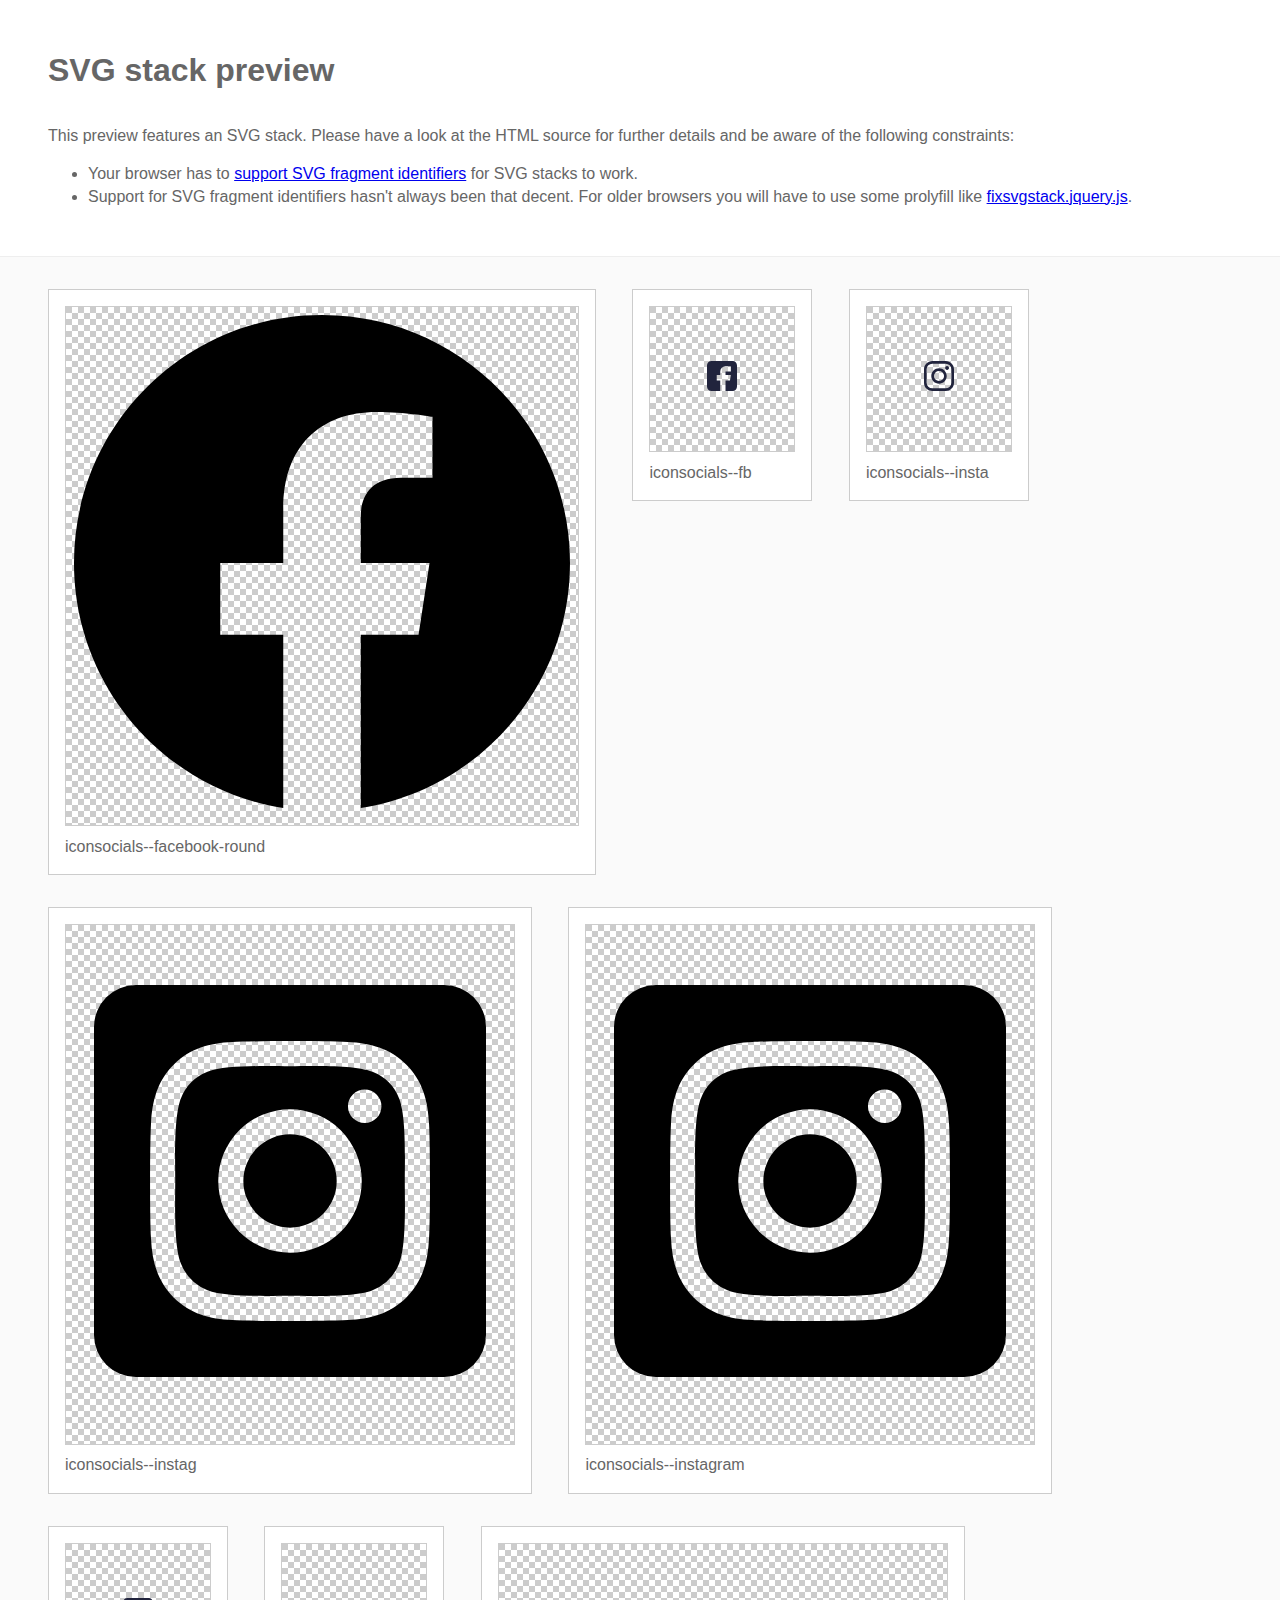
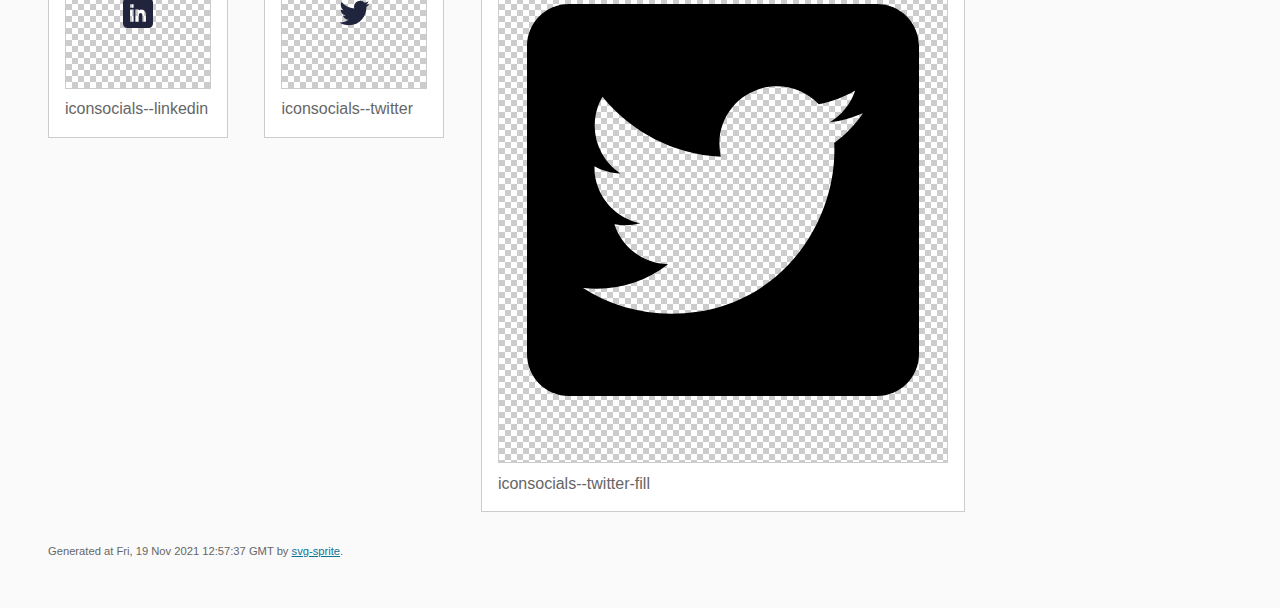
<file: img/stack/sprite.stack.html>
<!DOCTYPE html>
<html lang="en" xmlns="http://www.w3.org/1999/xhtml">
	<head>
		<meta charset="utf-8"/>
		<meta http-equiv="X-UA-Compatible" content="IE=Edge"/>
		<title>SVG stack preview | svg-sprite</title>
		<style>@charset "UTF-8";body{padding:0;margin:0;color:#666;background:#fafafa;font-family:Arial,Helvetica,sans-serif;font-size:1em;line-height:1.4}header{display:block;padding:3em 3em 2em 3em;background-color:#fff}header p{margin:2em 0 0 0}section{border-top:1px solid #eee;padding:2em 3em 0 3em}section ul{margin:0;padding:0}section li{display:inline;display:inline-block;background-color:#fff;position:relative;margin:0 2em 2em 0;vertical-align:top;border:1px solid #ccc;padding:1em 1em 3em 1em;cursor:default}.icon-box{margin:0;width:144px;height:144px;position:relative;background:#ccc url("[data-uri]") top left repeat;border:1px solid #ccc;display:table-cell;vertical-align:middle;text-align:center}.icon{display:inline;display:inline-block}h1{margin-top:0}h2{margin:0;padding:0;font-size:1em;font-weight:normal;white-space:nowrap;overflow:hidden;text-overflow:ellipsis;position:absolute;left:1em;right:1em;bottom:1em}footer{display:block;margin:0;padding:0 3em 3em 3em}footer p{margin:0;font-size:.7em}footer a{color:#0f7595;margin-left:0}</style>
		
<!--
	
Sprite shape dimensions
====================================================================================================
You will need to set the sprite shape dimensions via CSS when you use them as stack SVGs, otherwise
they would become a huge 100% in size. You may use the following dimension classes for doing so.
They might well be outsourced to an external stylesheet of course.

-->

<style type="text/css">
	.svg-iconsocials--facebook-round-dims { width: 512px; height: 512px; }
	.svg-iconsocials--fb-dims { width: 30px; height: 30px; }
	.svg-iconsocials--insta-dims { width: 30px; height: 30px; }
	.svg-iconsocials--instag-dims { width: 448px; height: 512px; }
	.svg-iconsocials--instagram-dims { width: 448px; height: 512px; }
	.svg-iconsocials--linkedin-dims { width: 30px; height: 30px; }
	.svg-iconsocials--twitter-dims { width: 37px; height: 30px; }
	.svg-iconsocials--twitter-fill-dims { width: 448px; height: 512px; }
</style>

<!--
====================================================================================================
-->

	</head>
	<body>
		<header>
			<h1>SVG stack preview</h1>
			<p>This preview features an SVG stack. Please have a look at the HTML source for further details and be aware of the following constraints:</p>
			<ul>
				<li>Your browser has to <a href="http://caniuse.com/#feat=svg-fragment" target="_blank">support SVG fragment identifiers</a> for SVG stacks to work.</li>
				<li>Support for SVG fragment identifiers hasn't always been that decent. For older browsers you will have to use some prolyfill like <a href="https://github.com/preciousforever/SVG-Stacker/blob/master/fixsvgstack.jquery.js" target="_blank">fixsvgstack.jquery.js</a>.</li>
			</ul>
		</header>
		<section>
			
<!--
	
SVG stack
====================================================================================================
These SVG images make use of fragment identifiers (IDs) to reference certain portions of the
external sprite. By default, all shapes inside the sprite are hidden by CSS. The `:target` pseudo
selector is used to show the very shape that is referenced by the fragment identifier.  

-->

			<ul>
				
				<li title="iconsocials--facebook-round">
					<div class="icon-box">
						
						<!-- iconsocials--facebook-round -->
						<img src="../icons/icons.svg#iconsocials--facebook-round" class="svg-iconsocials--facebook-round-dims" alt="iconsocials--facebook-round"/>
						
					</div>
					<h2>iconsocials--facebook-round</h2>
				</li>
				<li title="iconsocials--fb">
					<div class="icon-box">
						
						<!-- iconsocials--fb -->
						<img src="../icons/icons.svg#iconsocials--fb" class="svg-iconsocials--fb-dims" alt="iconsocials--fb"/>
						
					</div>
					<h2>iconsocials--fb</h2>
				</li>
				<li title="iconsocials--insta">
					<div class="icon-box">
						
						<!-- iconsocials--insta -->
						<img src="../icons/icons.svg#iconsocials--insta" class="svg-iconsocials--insta-dims" alt="iconsocials--insta"/>
						
					</div>
					<h2>iconsocials--insta</h2>
				</li>
				<li title="iconsocials--instag">
					<div class="icon-box">
						
						<!-- iconsocials--instag -->
						<img src="../icons/icons.svg#iconsocials--instag" class="svg-iconsocials--instag-dims" alt="iconsocials--instag"/>
						
					</div>
					<h2>iconsocials--instag</h2>
				</li>
				<li title="iconsocials--instagram">
					<div class="icon-box">
						
						<!-- iconsocials--instagram -->
						<img src="../icons/icons.svg#iconsocials--instagram" class="svg-iconsocials--instagram-dims" alt="iconsocials--instagram"/>
						
					</div>
					<h2>iconsocials--instagram</h2>
				</li>
				<li title="iconsocials--linkedin">
					<div class="icon-box">
						
						<!-- iconsocials--linkedin -->
						<img src="../icons/icons.svg#iconsocials--linkedin" class="svg-iconsocials--linkedin-dims" alt="iconsocials--linkedin"/>
						
					</div>
					<h2>iconsocials--linkedin</h2>
				</li>
				<li title="iconsocials--twitter">
					<div class="icon-box">
						
						<!-- iconsocials--twitter -->
						<img src="../icons/icons.svg#iconsocials--twitter" class="svg-iconsocials--twitter-dims" alt="iconsocials--twitter"/>
						
					</div>
					<h2>iconsocials--twitter</h2>
				</li>
				<li title="iconsocials--twitter-fill">
					<div class="icon-box">
						
						<!-- iconsocials--twitter-fill -->
						<img src="../icons/icons.svg#iconsocials--twitter-fill" class="svg-iconsocials--twitter-fill-dims" alt="iconsocials--twitter-fill"/>
						
					</div>
					<h2>iconsocials--twitter-fill</h2>
				</li>
			</ul>

<!--
====================================================================================================
-->

		</section>
		<footer>
			<p>Generated at Fri, 19 Nov 2021 12:57:37 GMT by <a href="https://github.com/jkphl/svg-sprite" target="_blank">svg-sprite</a>.</p>
		</footer>
	</body>
</html>
</file>
